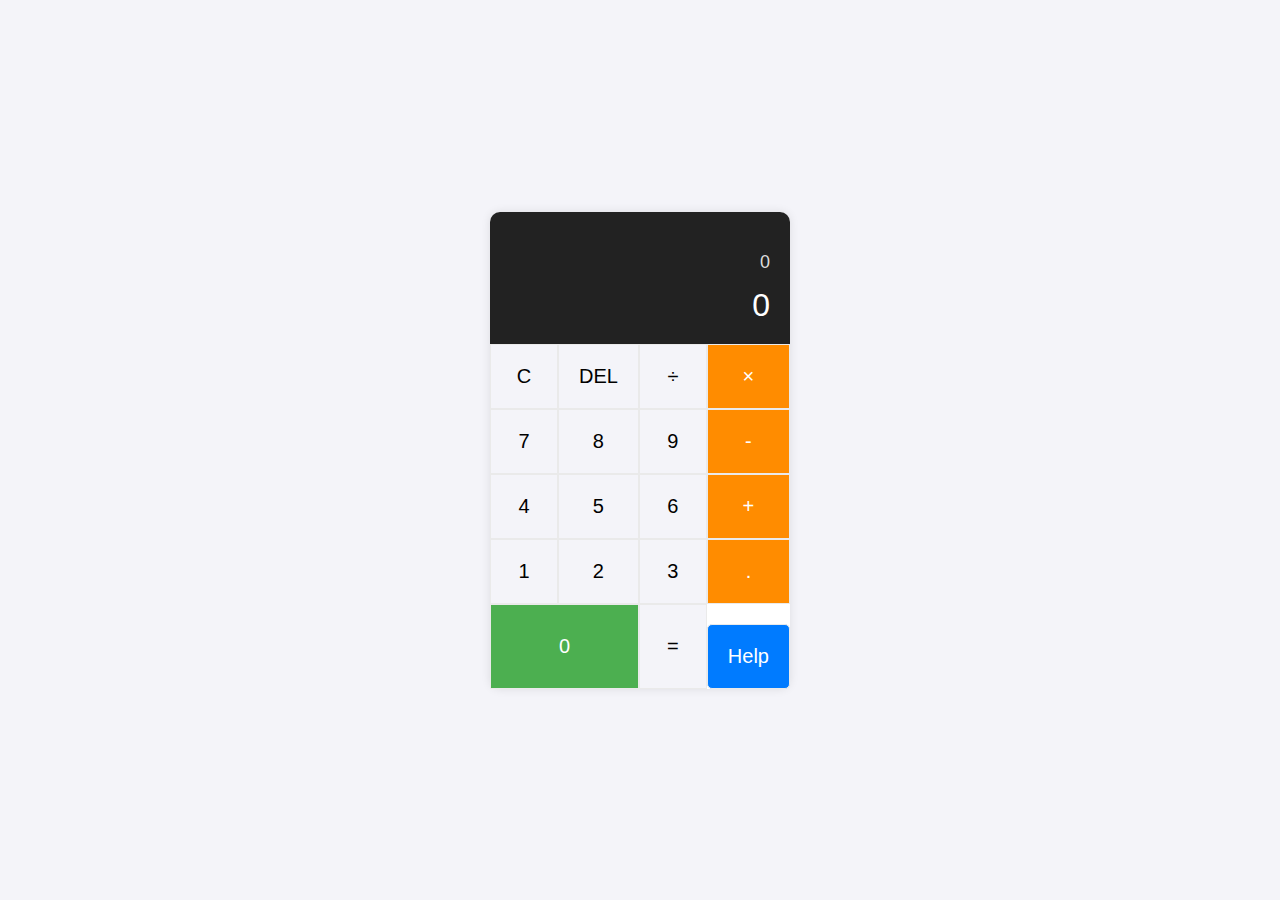
<file: index.html>
<!DOCTYPE html>
<html lang="en">
<head>
  <meta charset="UTF-8">
  <meta name="viewport" content="width=device-width, initial-scale=1.0">
  <title>CalcuTall</title>
  <link rel="stylesheet" href="style.css">
  <head>
    <meta charset="UTF-8">
    <meta name="viewport" content="width=device-width, initial-scale=1.0">
    <title>Calculator with Equation, History, and Help</title>
    <link rel="stylesheet" href="style.css">
    <link rel="icon" href="https://pbs.twimg.com/media/Gb1P3d2bwAEzoNU?format=jpg&name=small" type="image/x-icon"> <!-- Favicon link -->
  </head>
  
</head>
<body>
  <div class="calculator">
    <div class="display">
      <div id="history" class="history"></div>
      <div id="equation" class="equation">0</div>
      <div id="result" class="result">0</div>
    </div>
    <div class="buttons">
      <button onclick="clearDisplay()">C</button>
      <button onclick="deleteLast()">DEL</button>
      <button onclick="appendOperator('/')">÷</button>
      <button onclick="appendOperator('*')">×</button>
      <button onclick="appendNumber('7')">7</button>
      <button onclick="appendNumber('8')">8</button>
      <button onclick="appendNumber('9')">9</button>
      <button onclick="appendOperator('-')">-</button>
      <button onclick="appendNumber('4')">4</button>
      <button onclick="appendNumber('5')">5</button>
      <button onclick="appendNumber('6')">6</button>
      <button onclick="appendOperator('+')">+</button>
      <button onclick="appendNumber('1')">1</button>
      <button onclick="appendNumber('2')">2</button>
      <button onclick="appendNumber('3')">3</button>
      <button onclick="appendDecimal('.')">.</button>
      <button onclick="appendNumber('0')">0</button>
      <button onclick="calculateResult()">=</button>
      <button class="help-btn" onclick="openHelp()">Help</button>
    </div>
  </div>

  <!-- Help Modal -->
  <div id="helpModal" class="modal">
    <div class="modal-content">
      <span class="close" onclick="closeHelp()">&times;</span>
      <h2>Help & Contact Information</h2>
      <p>If you have any questions, please contact us at:</p>
      <p><strong>Email:</strong> infotall20@gmail.com</p>
    </div>
  </div>

  <script src="script.js"></script>
</body>
</html>
</file>
<file: style.css>
body {
  display: flex;
  justify-content: center;
  align-items: center;
  height: 100vh;
  margin: 0;
  font-family: Arial, sans-serif;
  background-color: #f4f4f9;
}

.calculator {
  width: 300px;
  background-color: #fff;
  border-radius: 10px;
  box-shadow: 0 0 10px rgba(0, 0, 0, 0.1);
}

.display {
  background-color: #222;
  padding: 20px;
  color: white;
  text-align: right;
  border-radius: 10px 10px 0 0;
}

.history {
  font-size: 14px;
  color: #aaa;
  min-height: 20px;
}

.equation {
  font-size: 18px;
  color: #ddd;
  min-height: 30px;
}

.result {
  font-size: 32px;
  margin-top: 5px;
}

.buttons {
  display: grid;
  grid-template-columns: repeat(4, 1fr);
}

button {
  padding: 20px;
  font-size: 20px;
  border: 1px solid #eaeaea;
  background-color: #f4f4f9;
  cursor: pointer;
}

button:active {
  background-color: #d4d4d4;
}

button:nth-child(4n) {
  background-color: #ff8c00;
  color: white;
}

button:nth-child(17) {
  grid-column: span 2;
  background-color: #4caf50;
  color: white;
}
/* Existing CSS code remains here */

.help-btn {
  margin-top: 20px;
  padding: 10px 20px;
  font-size: 18px;
  background-color: #007bff;
  color: white;
  border: none;
  cursor: pointer;
  border-radius: 5px;
}

.help-btn:hover {
  background-color: #0056b3;
}

/* Modal Styles */
.modal {
  display: none;
  position: fixed;
  top: 0;
  left: 0;
  width: 100%;
  height: 100%;
  background-color: rgba(0, 0, 0, 0.5);
  justify-content: center;
  align-items: center;
}

.modal-content {
  background-color: white;
  padding: 20px;
  width: 80%;
  max-width: 400px;
  border-radius: 5px;
  text-align: center;
  position: relative;
}

.close {
  position: absolute;
  top: 10px;
  right: 15px;
  font-size: 24px;
  cursor: pointer;
}
/* Existing CSS code remains here */

.buttons {
  display: grid;
  grid-template-columns: repeat(4, 1fr);
}

button {
  padding: 20px;
  font-size: 20px;
  border: 1px solid #eaeaea;
  background-color: #f4f4f9;
  cursor: pointer;
}

button:active {
  background-color: #d4d4d4;
}

button:nth-child(4n) {
  background-color: #ff8c00;
  color: white;
}

button:nth-child(17) {
  grid-column: span 2;
  background-color: #4caf50;
  color: white;
}

.help-btn {
  padding: 20px;
  font-size: 20px;
  border: 1px solid #eaeaea;
  background-color: #007bff;
  color: white;
  cursor: pointer;
}

.help-btn:hover {
  background-color: #0056b3;
}

/* Modal Styles */
.modal {
  display: none;
  position: fixed;
  top: 0;
  left: 0;
  width: 100%;
  height: 100%;
  background-color: rgba(0, 0, 0, 0.5);
  justify-content: center;
  align-items: center;
}

.modal-content {
  background-color: white;
  padding: 20px;
  width: 80%;
  max-width: 400px;
  border-radius: 5px;
  text-align: center;
  position: relative;
}

.close {
  position: absolute;
  top: 10px;
  right: 15px;
  font-size: 24px;
  cursor: pointer;
}
</file>
